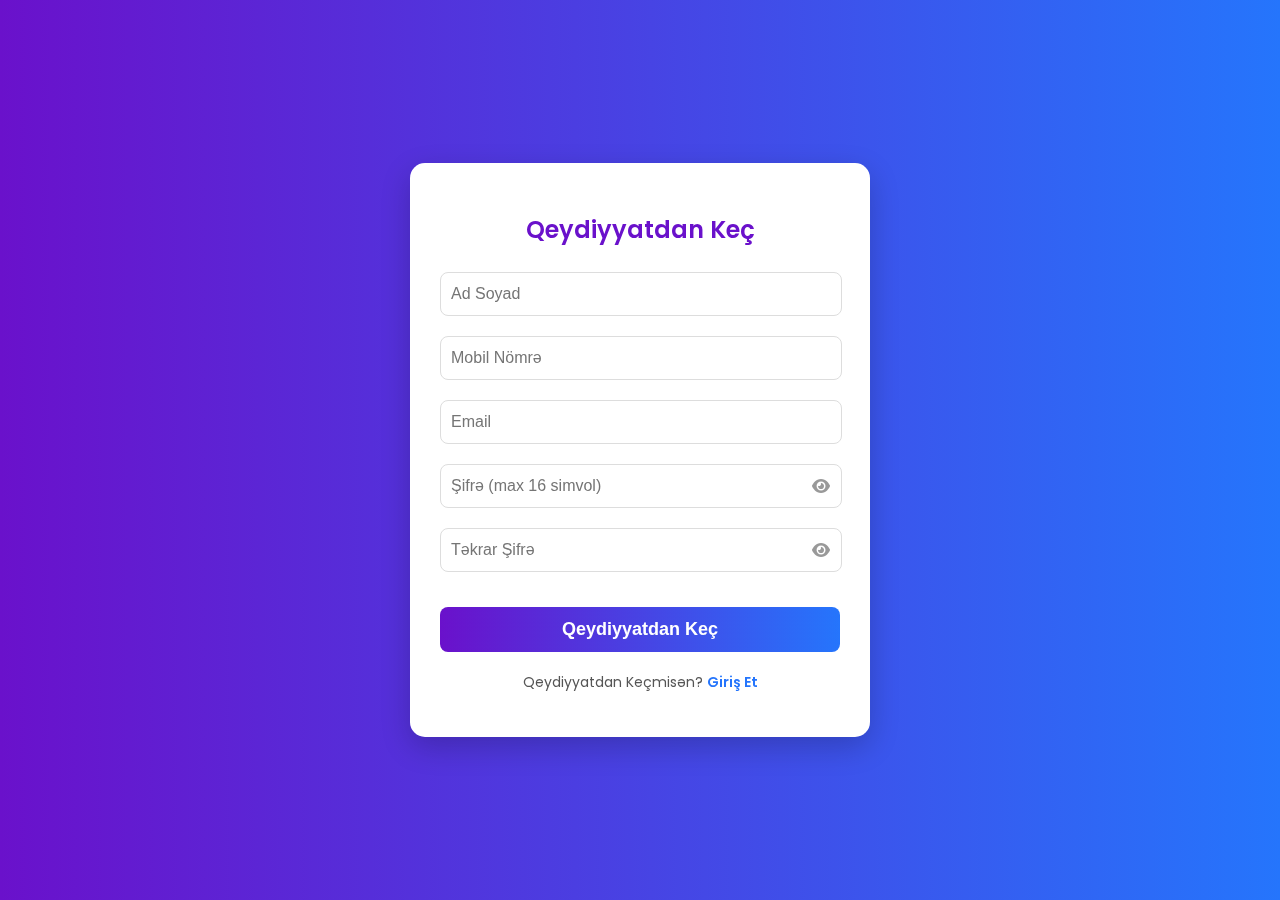
<file: index.html>
<!DOCTYPE html>
<html lang="az">
<head>
    <meta charset="UTF-8">
    <meta name="viewport" content="width=device-width, initial-scale=1.0">
    <title>Qeydiyyat</title>
    <link rel="stylesheet" href="./style.css">
    <link rel="stylesheet" href="https://cdnjs.cloudflare.com/ajax/libs/font-awesome/6.0.0-beta3/css/all.min.css">
</head>
<body>
    <div class="container">
        <div class="form-card active" id="register-form">
            <h2>Qeydiyyatdan Keç</h2>
            <form>
                <div class="input-group">
                    <input type="text" id="fullname" placeholder="Ad Soyad" required>
                </div>
                <div class="input-group">
                    <input type="tel" id="mobile" placeholder="Mobil Nömrə" required>
                </div>
                <div class="input-group">
                    <input type="email" id="reg-email" placeholder="Email" required>
                </div>
                <div class="input-group password-group">
                    <input type="password" id="reg-password" placeholder="Şifrə (max 16 simvol)" maxlength="16" pattern="[a-zA-Z0-9]{1,16}" title="Şifrə a-z, 0-9 simvollarından ibarət olmalı və maksimum 16 simvol olmalıdır." required>
                    <span class="toggle-password" onclick="togglePasswordVisibility('reg-password')">
                        <i class="fas fa-eye"></i>
                    </span>
                </div>
                <div class="input-group password-group">
                    <input type="password" id="confirm-password" placeholder="Təkrar Şifrə" maxlength="16" pattern="[a-zA-Z0-9]{1,16}" title="Şifrə a-z, 0-9 simvollarından ibarət olmalı və maksimum 16 simvol olmalıdır." required>
                    <span class="toggle-password" onclick="togglePasswordVisibility('confirm-password')">
                        <i class="fas fa-eye"></i>
                    </span>
                </div>
                <button type="submit">Qeydiyyatdan Keç</button>
            </form>
            <p>Qeydiyyatdan Keçmisən? <a href="login.html">Giriş Et</a></p>
        </div>
    </div>

   <script src="./script.js"></script>
</body>
</html>
</file>
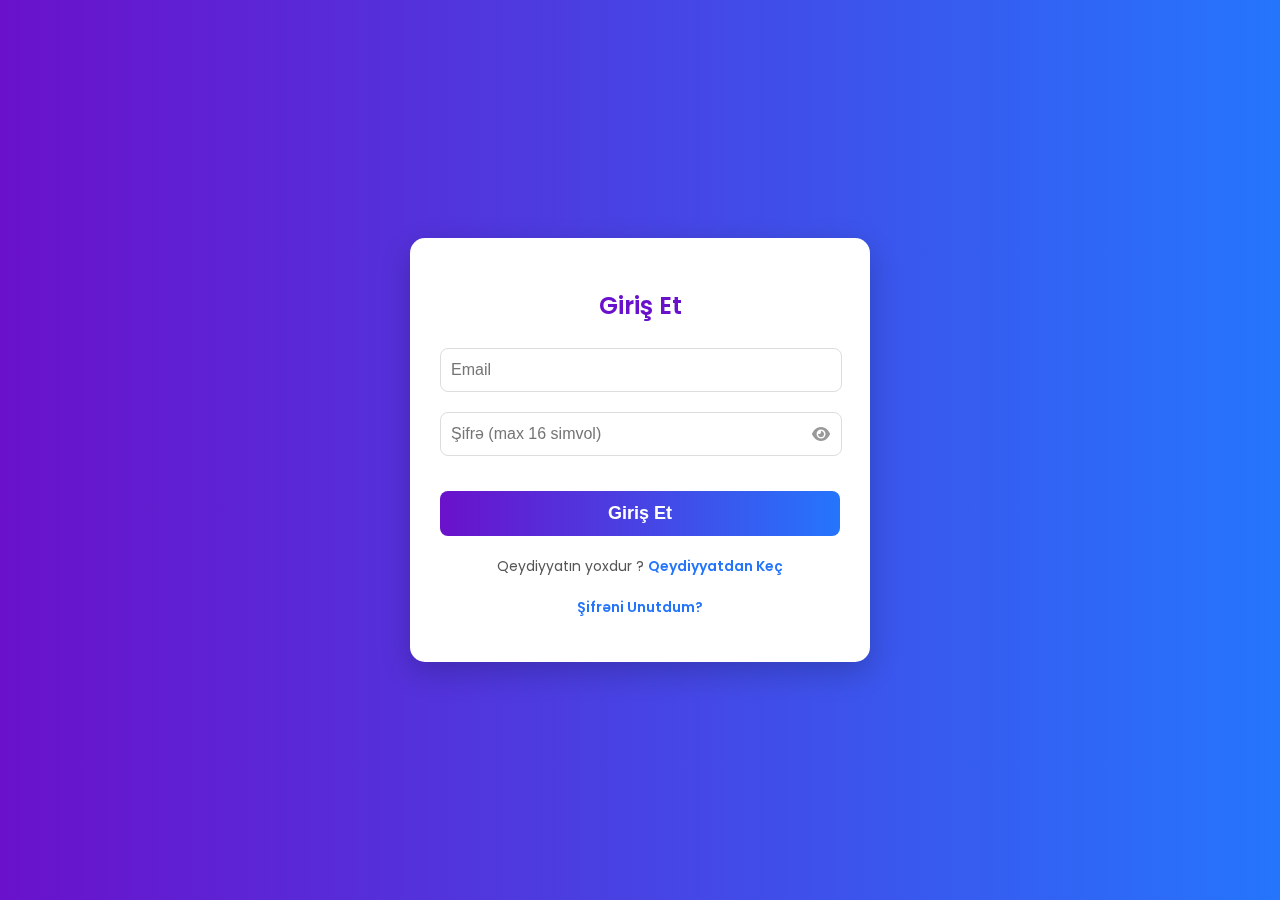
<file: login.html>
<!DOCTYPE html>
<html lang="az">
<head>
    <meta charset="UTF-8">
    <meta name="viewport" content="width=device-width, initial-scale=1.0">
    <title>Giriş</title>
   <link rel="stylesheet" href="./style.css">
    <link rel="stylesheet" href="https://cdnjs.cloudflare.com/ajax/libs/font-awesome/6.0.0-beta3/css/all.min.css">
</head>
<body>
    <div class="container">
        <div class="form-card active" id="login-form">
            <h2>Giriş Et</h2>
            <form>
                <div class="input-group">
                    <input type="email" id="login-email" placeholder="Email" required>
                </div>
                <div class="input-group password-group">
                    <input type="password" id="login-password" placeholder="Şifrə (max 16 simvol)" maxlength="16" pattern="[a-zA-Z0-9]{1,16}" title="Şifrə a-z, 0-9 simvollarından ibarət olmalı və maksimum 16 simvol olmalıdır." required>
                    <span class="toggle-password" onclick="togglePasswordVisibility('login-password')">
                        <i class="fas fa-eye"></i>
                    </span>
                </div>
                <button type="submit">Giriş Et</button>
            </form>
            <p>Qeydiyyatın yoxdur ? <a href="index.html">Qeydiyyatdan Keç</a></p>
            <p><a href="#" id="forgot-password">Şifrəni Unutdum?</a></p>
        </div>

        <div class="form-card hidden" id="forgot-password-form">
            <h2>Şifrəni Bərpa Et</h2>
            <form>
                <p>Şifrəni bərpa etmək üçün email adresinizi daxil edin.</p>
                <div class="input-group">
                    <input type="email" id="recover-email" placeholder="Email" required>
                </div>
                <button type="submit">Bərpa Et</button>
            </form>
            <p><a href="#" id="back-to-login">Geri Qayıt</a></p>
        </div>
    </div>

   <script src="./script.js"></script>
</body>
</html>
</file>
<file: style.css>
@import url('https://fonts.googleapis.com/css2?family=Poppins:wght@300;400;600&display=swap');

body {
    font-family: 'Poppins', sans-serif;
    background: linear-gradient(to right, #6a11cb, #2575fc);
    display: flex;
    flex-direction: column; /* Değişiklik: Footer'ı alta almak için */
    justify-content: center;
    align-items: center;
    min-height: 100vh;
    margin: 0;
    color: #333;
    overflow: hidden; /* Scrollbarı gizlədir */
}

.container {
    perspective: 1000px; /* 3D efekti üçün */
    position: relative;
    width: 100%;
    max-width: 400px;
    display: flex;
    justify-content: center;
    align-items: center;
    flex-grow: 1; /* Konteynerin dikeyde büyümesini sağlar */
}

.form-card {
    background-color: #ffffff;
    padding: 30px;
    border-radius: 15px;
    box-shadow: 0 10px 30px rgba(0, 0, 0, 0.2);
    text-align: center;
    width: 100%;
    transition: transform 0.6s ease-in-out, opacity 0.6s ease-in-out;
    backface-visibility: hidden; /* Kart arxasını gizlədir */
    position: absolute; /* Formları üst-üstə qoymaq üçün */
}

.form-card.hidden {
    transform: rotateY(180deg);
    opacity: 0;
    pointer-events: none; /* Gizli elementə klikin qarşısını alır */
}

.form-card.active {
    transform: rotateY(0deg);
    opacity: 1;
    pointer-events: auto;
}

h2 {
    color: #6a11cb;
    margin-bottom: 25px;
    font-weight: 600;
}

.input-group {
    position: relative;
    margin-bottom: 20px;
}

.input-group input {
    width: calc(100% - 20px);
    padding: 12px 10px;
    border: 1px solid #ddd;
    border-radius: 8px;
    font-size: 16px;
    outline: none;
    transition: border-color 0.3s;
}

.input-group input:focus {
    border-color: #6a11cb;
}

.input-group.password-group {
    position: relative;
}

.toggle-password {
    position: absolute;
    right: 10px;
    top: 50%;
    transform: translateY(-50%);
    cursor: pointer;
    color: #999;
    transition: color 0.3s;
}

.toggle-password:hover {
    color: #6a11cb;
}

button {
    width: 100%;
    padding: 12px;
    background: linear-gradient(to right, #6a11cb, #2575fc);
    border: none;
    border-radius: 8px;
    color: white;
    font-size: 18px;
    font-weight: 600;
    cursor: pointer;
    transition: transform 0.2s, box-shadow 0.2s;
    margin-top: 15px;
}

button:hover {
    transform: translateY(-2px);
    box-shadow: 0 5px 15px rgba(0, 0, 0, 0.2);
}

p {
    margin-top: 20px;
    font-size: 14px;
    color: #555;
}

p a {
    color: #2575fc;
    text-decoration: none;
    font-weight: 600;
    transition: color 0.2s;
}

p a:hover {
    color: #6a11cb;
    text-decoration: underline;
}

/* Footer Styles */
.footer {
    width: 100%;
    text-align: center;
    padding: 20px 0;
    background: rgba(0, 0, 0, 0.1); /* Hafif şeffaf arkaplan */
    color: white;
    font-size: 14px;
    margin-top: auto; /* Footer'ı en alta iter */
}

.footer p {
    margin: 0;
    color: white;
}

/* Responsivlik */
@media (max-width: 480px) {
    .form-card {
        padding: 20px;
        margin: 0 15px;
    }

    h2 {
        font-size: 22px;
        margin-bottom: 20px;
    }

    .input-group input {
        font-size: 14px;
        padding: 10px 8px;
    }

    button {
        font-size: 16px;
        padding: 10px;
    }

    .footer {
        padding: 15px 0;
        font-size: 12px;
    }
}
</file>
